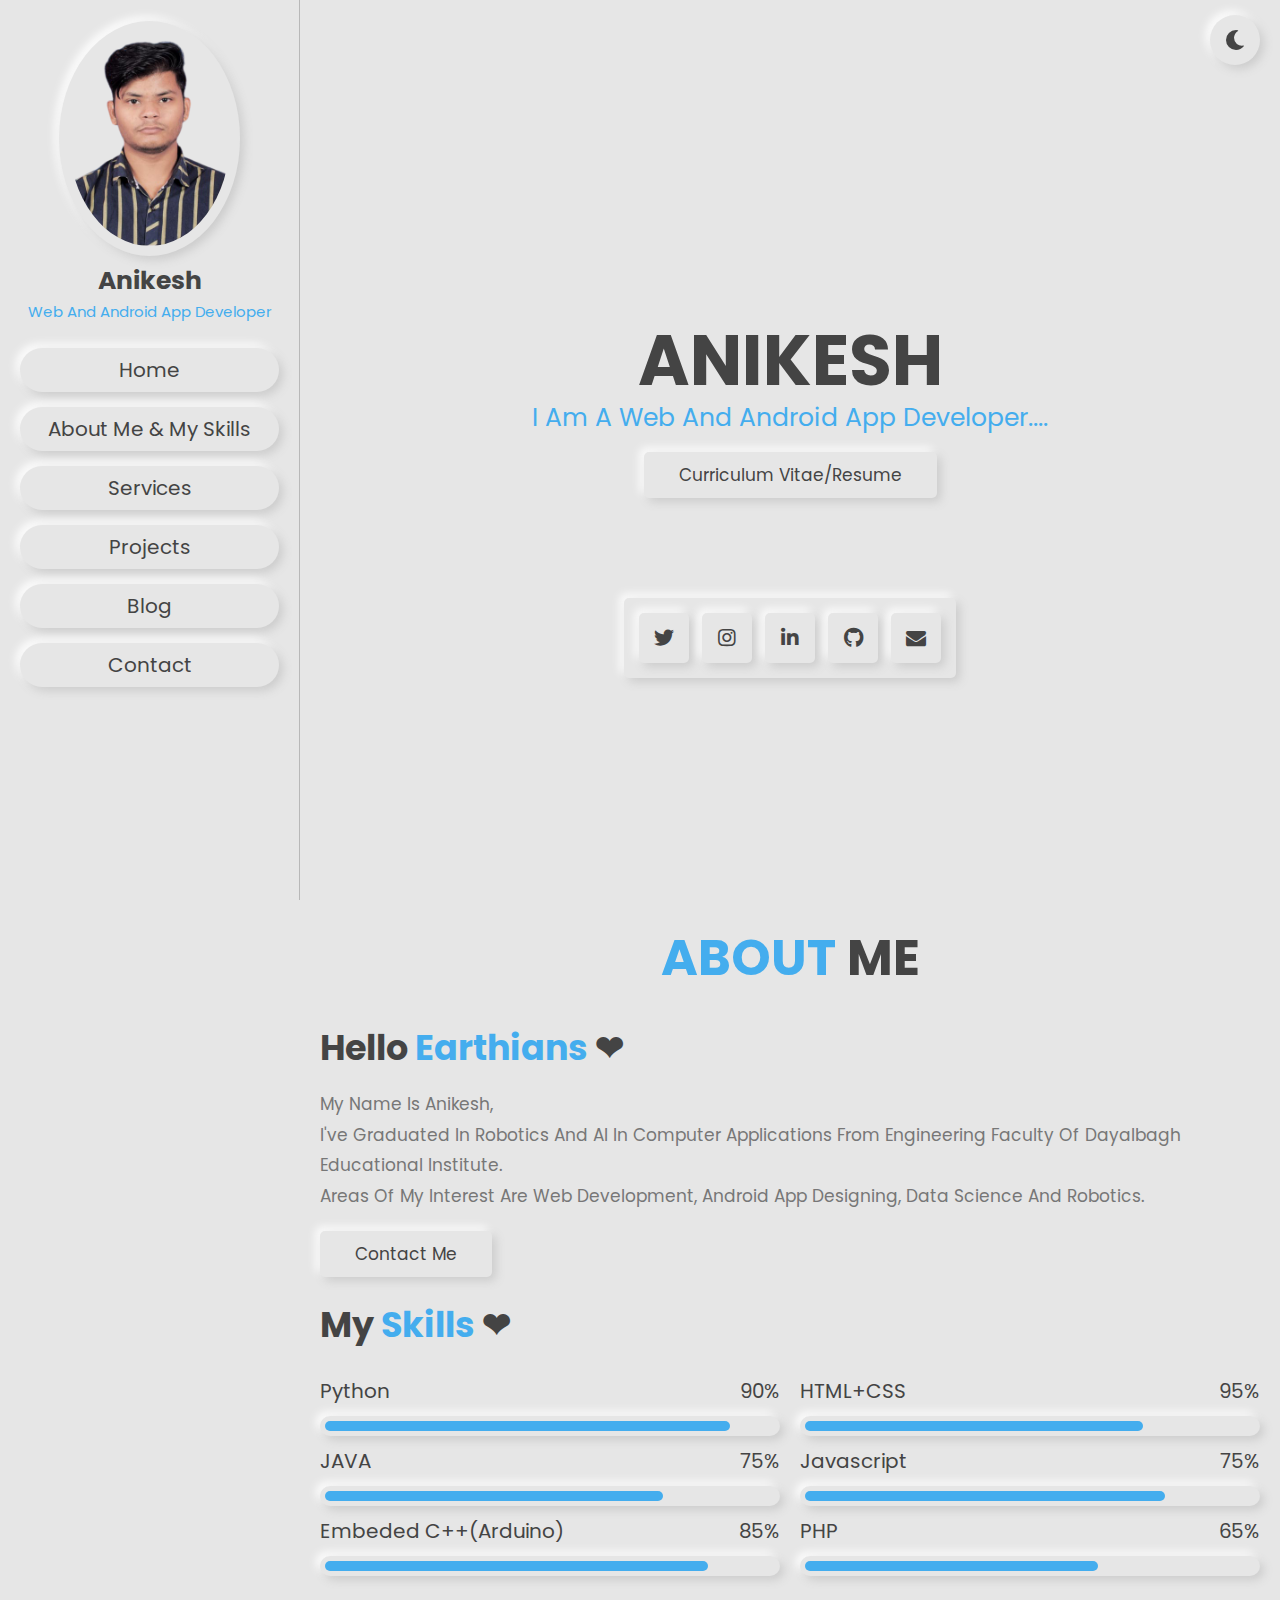
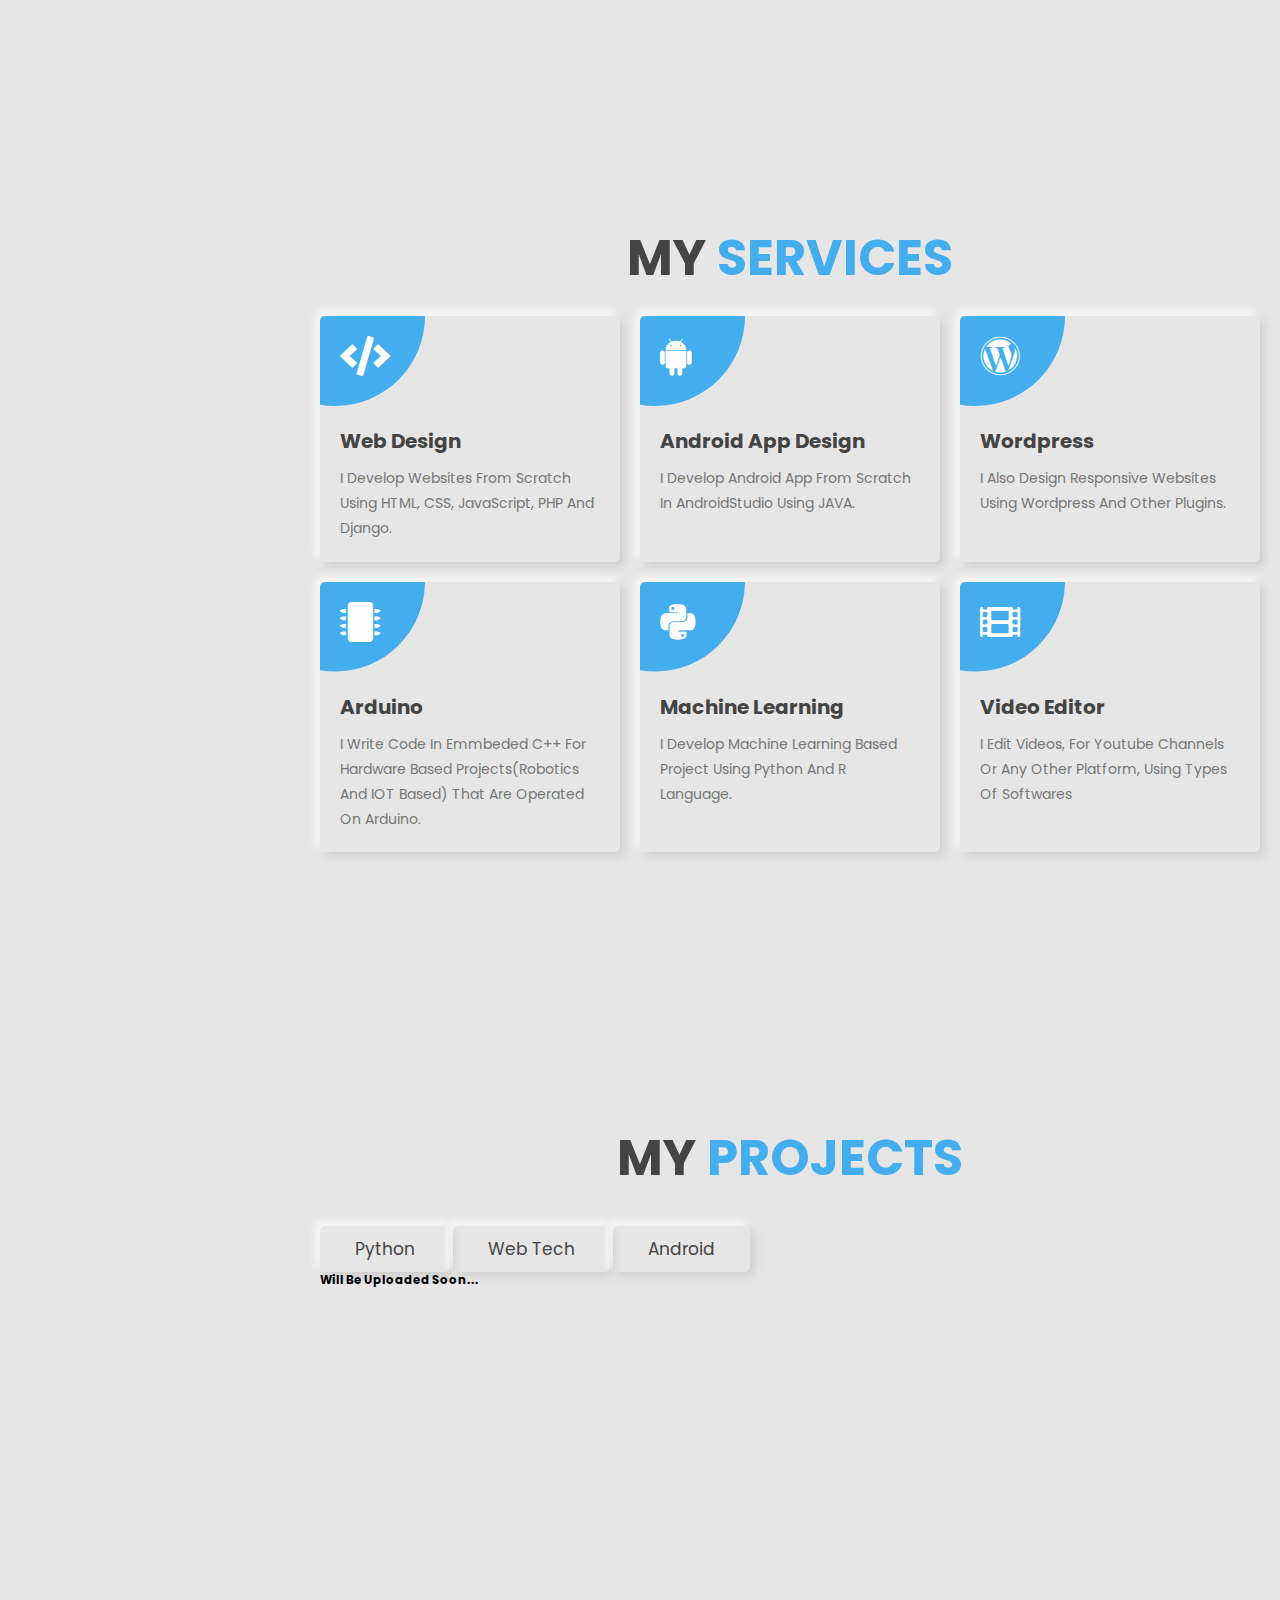
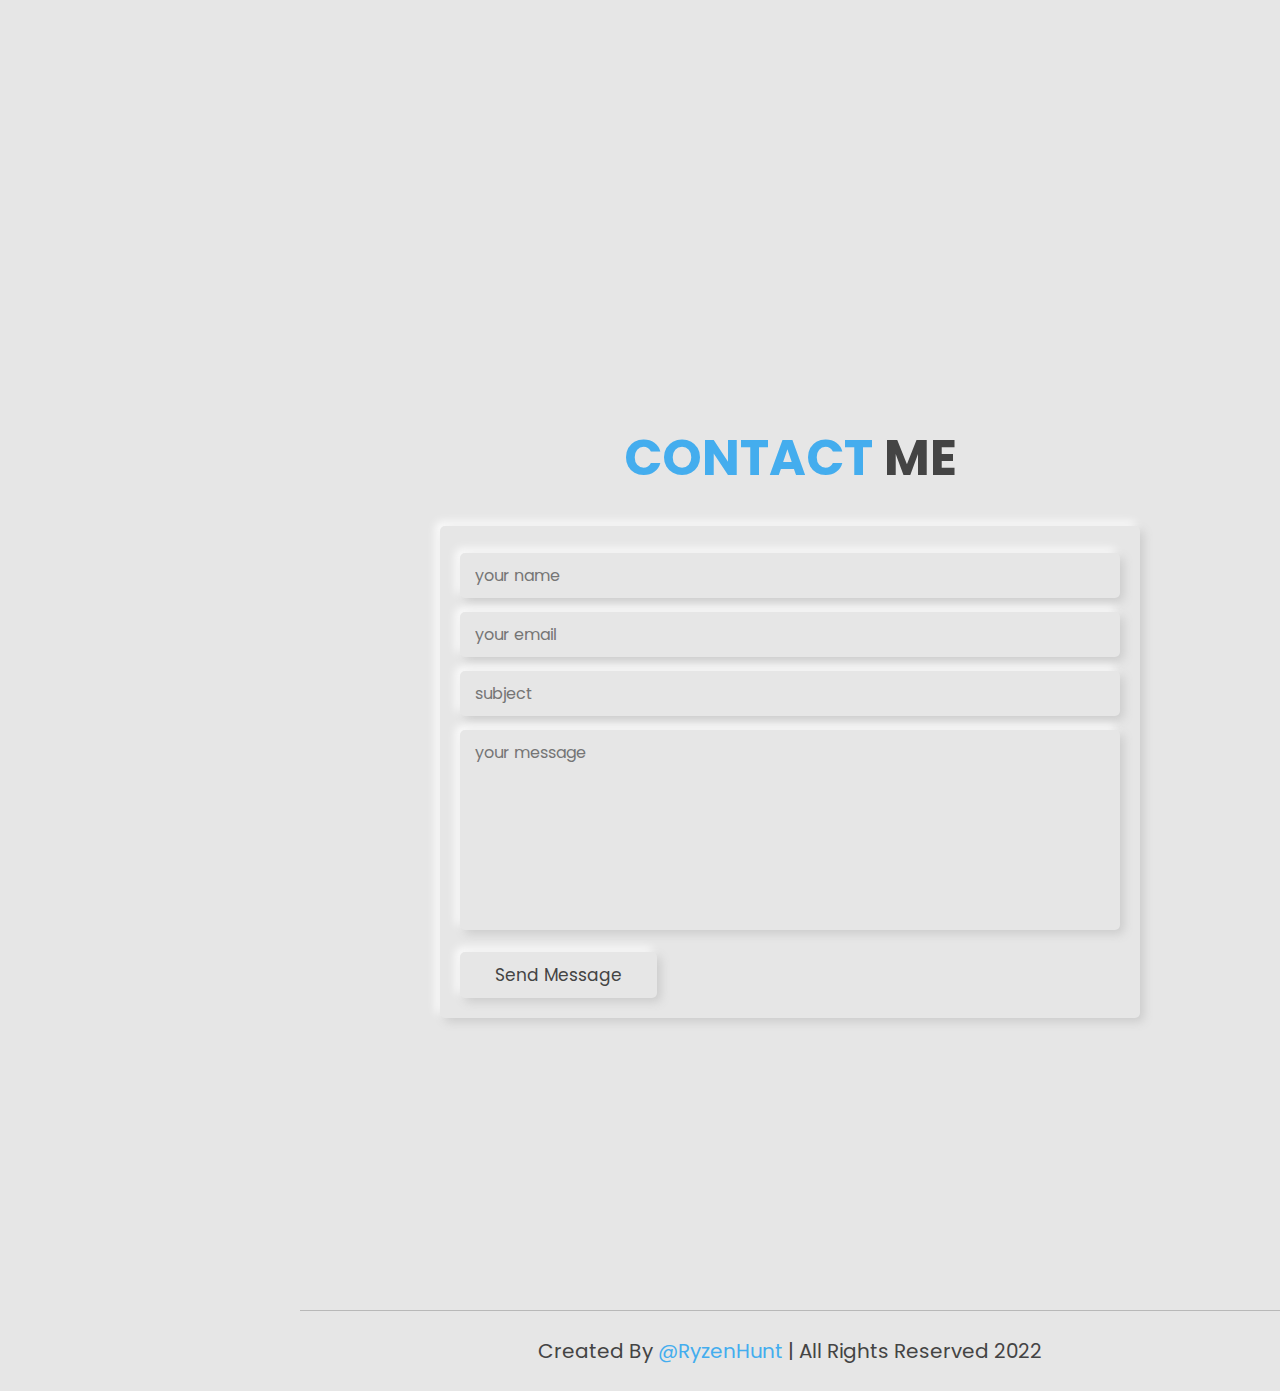
<file: index.html>
<!DOCTYPE html>
<html lang="en">
<head>
    <meta charset="UTF-8">
    <meta http-equiv="X-UA-Compatible" content="IE=edge">
    <meta name="viewport" content="width=device-width, initial-scale=1.0">
    <meta content="Anikesh" name="author"></meta>
    <meta content="This is the prtfolio of anikesh suryvanshy." name="description"></meta>
    <meta content="INDEX, FOLLOW" name="robots"></meta>
    <meta name="p:domain_verify" content="0231fd555efbd7ca2924d387123c071d"/>
    <meta content="Anikesh, anikesh, ANIKESH, aNIKESH, anikesh suryavanshi, Anikesh Suryavanshi, anikesh suryvanshy, Anikesh Suryvanshy, AnikeshSuryvanshy, anikeshsuryvanshy, anikeshsuryavanshi, AnikeshSuryavanshi" name="keywords"></meta>
    <title>Anikesh</title>

    <!-- font awesome cdn link  -->
    <link rel="stylesheet" href="https://cdnjs.cloudflare.com/ajax/libs/font-awesome/5.15.4/css/all.min.css">
    <link rel="stylesheet" href="https://use.fontawesome.com/releases/v5.8.1/css/all.css" integrity="sha384-50oBUHEmvpQ+1lW4y57PTFmhCaXp0ML5d60M1M7uH2+nqUivzIebhndOJK28anvf" crossorigin="anonymous">
    <link rel="stylesheet" href="https://cdnjs.cloudflare.com/ajax/libs/font-awesome/4.7.0/css/font-awesome.min.css">

    <!-- custom css file link  -->
    <link rel="stylesheet" href="css/style.css">


    <meta name="google-site-verification" content="VU02CObV_pAbS5PIHdOt0hj7SstaMy-1974KmVi4Y6g" />  
    

</head>
<body>
    <!-- Messenger Chat Plugin Code -->
    <div id="fb-root"></div>

    <!-- Your Chat Plugin code -->
    <div id="fb-customer-chat" class="fb-customerchat">
    </div>

    <script>
      var chatbox = document.getElementById('fb-customer-chat');
      chatbox.setAttribute("page_id", "101971985477465");
      chatbox.setAttribute("attribution", "biz_inbox");
    </script>

    <!-- Your SDK code -->
    <script>
      window.fbAsyncInit = function() {
        FB.init({
          xfbml            : true,
          version          : 'v13.0'
        });
      };

      (function(d, s, id) {
        var js, fjs = d.getElementsByTagName(s)[0];
        if (d.getElementById(id)) return;
        js = d.createElement(s); js.id = id;
        js.src = 'https://connect.facebook.net/en_US/sdk/xfbml.customerchat.js';
        fjs.parentNode.insertBefore(js, fjs);
      }(document, 'script', 'facebook-jssdk'));
    </script>
    
<!-- header section starts  -->

<header class="header">

    <div class="user">
        <img src="image/user-img.png" alt="">
        <h3>Anikesh</h3>
        <p>Web and Android App Developer</p>
    </div>

    <nav class="navbar">
        <a href="#home">Home</a>
        <a href="#about">About me & my skills</a>
        <a href="#services">Services</a>
        <a href="#portfolio">Projects</a>
        <!--<a href="#portfolio">Blog</a>-->
        <a href="https://ryzenhunt.blogspot.com" target=_blank>Blog</a>
        <a href="#contact">Contact</a>
    </nav>

</header>

<!-- header section ends -->

<div id="menu-btn" class="fas fa-bars"></div>

<!-- theme toggler  -->

<div id="theme-toggler" class="fas fa-moon"></div>

<!-- home section starts  -->

<section class="home" id="home">

    <div class="content">
        <h3>Anikesh</h3>
        <p>I am a Web and Android app developer....</p>
        <a href="Resume\Anikesh.pdf" class="btn" download>Curriculum vitae/Resume</a>
    </div>

    <div class="share">
        <!-- <a href="https://www.facebook.com/md.razishah.5/" class="fab fa-facebook-f"></a> -->
        <a href="https://twitter.com/AnikeshSuryvan2" class="fab fa-twitter" target="_blank"></a>
        <a href="https://www.instagram.com/ryzenhunt/" class="fab fa-instagram" target="_blank"></a>
        <a href="https://www.linkedin.com/in/anikesh-suryavanshi" class="fab fa-linkedin" target="_blank"></a>
        <!-- <a href="#" class="fab fa-pinterest"></a> -->
        <a href="https://github.com/AnikeshSuryavanshi" class="fab fa-github" target="_blank"></a>
        <a href="mailto:anikesh194111@dei.ac.in" class="fa fa-envelope" target=""_blank></a>
    </div>

</section>

<!-- home section ends -->

<!-- about section starts  -->

<section class="about" id="about">

    <h1 class="heading"> <span>about</span> me </h1>

    <div class="row">

        <!-- <div class="box-container">
            <div class="box">
                <h3>2+</h3>
                <p>years of experience</p>
            </div>
            <div class="box">
                <h3>450+</h3>
                <p>satisfied clients</p>
            </div>
            <div class="box">
                <h3>190+</h3>
                <p>working hours</p>
            </div>
            <div class="box">
                <h3>10+</h3>
                <p>awards won</p>
            </div>
        </div> -->

        <div class="content">
            <h3>Hello <span>Earthians </span>❤</h3>
            <p>my name is Anikesh, <br>
                I've graduated in Robotics and AI in Computer Applications from Engineering Faculty of Dayalbagh Educational Institute. <br> Areas of my interest are web development, Android app designing, Data science and robotics. 
            </p>
            <a href="#" class="btn">contact me</a>
            <br> <br>
            <h3>my <span>Skills </span>❤</h3>
        </div>

    </div>

    <div class="row">
        <div class="progress">
            <h3>Python <span>90%</span> </h3>
            <div class="bar bar-1-1"><span></span></div>
            <h3> JAVA <span>75%</span> </h3>
            <div class="bar bar-1-2"><span></span></div>
            <h3> Embeded C++(Arduino) <span>85%</span> </h3>
            <div class="bar bar-1-3"><span></span></div>
        </div>

        <div class="progress">
            <h3> HTML+CSS <span>95%</span> </h3>
            <div class="bar bar-1-2"><span></span></div>
            <h3> javascript <span>75%</span> </h3>
            <div class="bar bar-2-2"><span></span></div>
            <h3> PHP <span>65%</span> </h3>
            <div class="bar bar-2-3"><span></span></div>
        </div>

    </div>

</section>

<!-- about section ends -->

<!-- services section starts  -->

<section class="services" id="services">

    <h1 class="heading"> my <span>services</span> </h1>

    <div class="box-container">

        <div class="box">
            <!-- fab fa-python -->
            <i class="fas fa-code"></i>
            <h3>web design</h3>
            <p>I develop websites from scratch using HTML, CSS, JavaScript, PHP and Django.</p>
        </div>

        <div class="box">
            <i class="fa fa-android"></i>
            <!-- <i class="fas fa-paint-brush"></i> -->
            <h3>Android App Design</h3>
            <p>I develop android app from scratch in AndroidStudio using JAVA.</p>
        </div>

        <div class="box">
            <i class="fab fa-wordpress"></i>
            <h3>wordpress</h3>
            <p>I also design responsive websites using wordpress and other plugins.</p>
        </div>

        <div class="box">
            <!-- <i class="fas fa-mobile"></i> -->
            <i class="fas fa-microchip"></i>
            <h3>Arduino</h3>
            <p>I write code in Emmbeded C++ for hardware based projects(Robotics and IOT based) that are operated on Arduino.</p>
        </div>

        <div class="box">
            <i class="fab fa-python"></i>
            <h3>Machine Learning</h3>
            <p>I develop machine learning based project using python and r language.</p>
        </div>

        <div class="box">
            <i class="fas fa-film"></i>
            <h3>Video Editor</h3>
            <p>I edit videos, for youtube channels or any other platform, using types of softwares</p>
        </div>
        

    </div>

</section>

<!-- services section ends -->

<!-- portfolio section starts  -->

<section class="portfolio" id="portfolio">

    <h1 class="heading"> My <span>Projects</span> </h1>

    <div >
        <button class="btn active" onclick="filterSelect('python')">Python</button>
        <button class="btn" onclick="filterSelect('html+css')">Web Tech</button>
        <button class="btn" onclick="filterSelect('android')">Android</button>
    </div>
    <h3> Will be <span>uploaded</span> soon...</h3>
</section>

<!-- portfolio section ends -->

<!-- contact section starts -->

<section class="contact" id="contact">

    <h1 class="heading"> <span>contact</span> me </h1>

    <form action="https://formspree.io/f/mdobzegb" method="POST">
        <input type="text" placeholder="your name" class="box" name="username" required>
        <!-- <input type="text" placeholder="your Last name" class="box" name="username"> -->
        <input type="email" placeholder="your email" class="box" name="_replyto" required>
        <input type="text" placeholder="subject" class="box" name="message" required>
        <textarea class="box" placeholder="your message" id="message" cols="30" rows="10" name="message"></textarea>
        <input type="submit" value="send message" class="btn">
    </form>
    
</section>

<!-- contact section ends -->

<footer>
    <div class="credits"> created by <span>@RyzenHunt</span> | All rights reserved 2022</div>
</footer>



<script type="text/javascript">
    document.onkeydown = function (e) {
      e = e || window.event;
      if (e.ctrlKey) {
        var c = e.which || e.keyCode;
        switch (c) {
          case 83:
          case 85:
          case 65:
          case 73:
            e.preventDefault();
            e.stopPropagation();
            break;
        }
      }
    };

    window.addEventListener('contextmenu', function (e) {
      e.preventDefault();
    }, false);
  </script>







<!-- custom js file link  -->
<script src="js/script.js"></script>

</body>
</html>
</file>
<file: css/style.css>
@import url('https://fonts.googleapis.com/css2?family=Poppins:wght@100;200;300;400;500;600;700&display=swap');

:root{
    --green:#44adee;
    --black:#444;
    --light-color:#777;
    --bg-color:#e6e6e6;
    --border:.1rem solid rgba(0,0,0,.2);
    --box-shadow:.4rem .4rem 1rem #ccc,
                -.4rem -.4rem 1rem #fff;
    --box-shadow-inset:.4rem .4rem 1rem #ccc inset,
                      -.4rem -.4rem 1rem #fff inset;
}

*{
    font-family: 'Poppins', sans-serif;
    margin:0; padding:0;
    box-sizing: border-box;
    outline: none; border:none;
    text-decoration: none;
    text-transform: capitalize;
    transition: .2s linear;
}

html{
    font-size: 62.5%;
    overflow-x: hidden;
    scroll-behavior: smooth;
}

body{
    background: var(--bg-color);
    padding-left: 30rem;
    -ms-overflow-style: none; /* for Internet Explorer, Edge */
    scrollbar-width: none; /* for Firefox */
    overflow-y: scroll;
}
body::-webkit-scrollbar {
    display: none; /* for Chrome, Safari, and Opera */
  }

body.active{
    --black:#fff;
    --light-color:#ddd;
    --bg-color:#222;
    --border:.1rem solid rgba(0,0,0,.4);
    --box-shadow:.4rem .4rem 1rem #111,
                -.4rem -.4rem 1rem #333;
    --box-shadow-inset:.4rem .4rem 1rem #111 inset,
                      -.4rem -.4rem 1rem #333 inset;
}

section{
    min-height: 100vh;
    padding:2rem;
}

.btn{
    margin-top: 1rem;
    display: inline-block;
    padding:1rem 3.5rem;
    border-radius: .5rem;
    font-size: 1.7rem;
    cursor: pointer;
    background: none;
    color:var(--black);
    box-shadow: var(--box-shadow);
}

.btn:hover{
    box-shadow: var(--box-shadow-inset);
    color:var(--green);
}

.heading{
    text-align: center;
    font-size: 5rem;
    color:var(--black);
    text-transform: uppercase;
    padding-bottom: 2rem;
}

.heading span{
    color:var(--green);
    text-transform: uppercase;
}

.header{
    position: fixed;
    top:0; left: 0;
    z-index: 999;
    background: var(--bg-color);
    width: 30rem;
    border-right: var(--border);
    height: 100%;
    padding:2rem;
    text-align: center;
}

.header .user img{
    margin:.1rem 0;
    border:1rem solid transparent;
    border-radius: 50%;
    height: 70%;
    width: 70%;
    box-shadow: var(--box-shadow);
}

.header .user h3{
    color:var(--black);
    font-size: 2.5rem;
}

.header .user p{
    color:var(--green);
    font-size: 1.5rem;
}

.header .navbar{
    padding-top: 1rem;
}

.header .navbar a{
    display: block;
    margin:1.5rem 0;
    padding:.7rem;
    border-radius: 5rem;
    font-size: 2rem;
    box-shadow: var(--box-shadow);
    color:var(--black);
}

.header .navbar a:hover{
    box-shadow: var(--box-shadow-inset);
    color: var(--green);
}

#menu-btn{
    position: fixed;
    top:1.5rem; left: 2rem;
    z-index: 1000;
    height: 5rem;
    width: 5rem;
    line-height: 5rem;
    border-radius: 50%;
    font-size: 2rem;
    cursor: pointer;
    box-shadow: var(--box-shadow);
    text-align: center;
    color:var(--black);
    background: var(--bg-color);
    display: none;
}

#menu-btn:hover{
    color:var(--green);
    box-shadow: var(--box-shadow-inset);
}

#theme-toggler{
    position: fixed;
    top:1.5rem; right: 2rem;
    z-index: 1000;
    height: 5rem;
    width: 5rem;
    line-height: 5rem;
    border-radius: 50%;
    font-size: 2rem;
    cursor: pointer;
    box-shadow: var(--box-shadow);
    text-align: center;
    color:var(--black);
    background: var(--bg-color);
}

#theme-toggler:hover{
    color:var(--green);
    box-shadow: var(--box-shadow-inset);
}

.home{
    display: flex;
    flex-flow: column;
    align-items: center;
    justify-content: center;
    text-align: center;
}

.home .content h3{
    font-size: 7rem;
    color:var(--black);
    line-height: 1.1;
    text-transform: uppercase;
}

.home .content p{
    font-size: 2.5rem;
    color:var(--green);
    padding-bottom: .5rem;
}

.home .share{
    position: relative;
    top: 10rem;
    border-radius: .5rem;
    box-shadow: var(--box-shadow);
    padding:1rem;
}

.home .share a{
    height: 5rem;
    width: 5rem;
    line-height: 5rem;
    box-shadow: var(--box-shadow);
    margin:.5rem;
    font-size: 2rem;
    color:var(--black);
    border-radius: .5rem;
}

.home .share a:hover{
    box-shadow: var(--box-shadow-inset);
    color:var(--green);
}

.about .row{
    display: flex;
    align-items: center;
    flex-wrap: wrap-reverse;
    gap:2rem;
}

.about .row .box-container{
    flex:1 1 40rem;
    display: flex;
    gap:1.5rem;
    flex-wrap: wrap;
}

.about .row .box-container .box{
    flex:1 1 18rem;
    text-align: center;
    padding:2rem;
    border-radius: .5rem;
    box-shadow: var(--box-shadow);
}

.about .row .box-container .box h3{
    font-size: 5rem;
    color:var(--black);
    line-height: 1.1;
}

.about .row .box-container .box p{
    font-size: 1.7rem;
    color:var(--light-color);
    padding:.5rem 0;
}

.about .row .content{
    flex:1 1 40rem;
}

.about .row .content h3{
    font-size: 3.5rem;
    color:var(--black);
    line-height: 1.8;
}

.about .row .content h3 span{
    color:var(--green);
}

.about .row .content p{
    font-size: 1.7rem;
    color:var(--light-color);
    line-height: 1.8;
    padding:1rem 0;
}

.about .row:nth-child(3){
    padding-top: 2rem;
}

.about .row .progress{
    flex:1 1 40rem;
}

.about .row .progress h3{
    color:var(--black);
    font-weight: normal;
    font-size: 2rem;
    display: flex;
    align-items: center;
    justify-content: space-between;
}

.about .row .progress .bar{
    box-shadow: var(--box-shadow);
    border-radius: 5rem;
    height:2rem;
    padding:.5rem;
    margin:1rem 0;
}

.about .row .progress .bar span{
    display: block;
    height: 100%;
    background: var(--green);
    border-radius: 5rem;
}

.about .row .progress .bar-1-1 span{
    width: 90%;
}

.about .row .progress .bar-1-2 span{
    width: 75%;
}

.about .row .progress .bar-1-3 span{
    width: 85%;
}

.about .row .progress .bar-2-1 span{
    width: 95%;
}

.about .row .progress .bar-2-2 span{
    width: 80%;
}

.about .row .progress .bar-2-3 span{
    width: 65%;
}

.services .box-container{
    display: grid;
    grid-template-columns: repeat(auto-fit, minmax(27rem, 1fr));
    gap:2rem;
}

.services .box-container .box{
    padding:2rem;
    border-radius: .5rem;
    box-shadow: var(--box-shadow);
    position: relative;
    z-index: 0;
    overflow:hidden;
}

.services .box-container .box i{
    font-size:4rem;
    padding-bottom: 5rem;
    color:#fff;
}

.services .box-container .box h3{
    font-size:2rem;
    padding-bottom: 1rem;
    color:var(--black);
}

.services .box-container .box p{
    font-size:1.4rem;
    line-height: 1.8;
    color:var(--light-color);
}

.services .box-container .box::before{
    content: '';
    position: absolute;
    top:0; left: 0;
    height: 100%;
    width: 100%;
    background: var(--green);
    z-index: -1;
    clip-path: circle(9rem at 5% 0%);
    transition: .3s linear;
}

.services .box-container .box:hover::before{    
    clip-path: circle(100%);
}

.services .box-container .box:hover > *{
    color:#fff;
}

.portfolio .box-container{
    display: grid;
    grid-template-columns: repeat(auto-fit, minmax(27rem, 1fr));
    gap:2rem;
}

.portfolio .box-container .box{
    height: 25rem;
    border-radius: .5rem;
    overflow:hidden;
    box-shadow: var(--box-shadow);
    position: relative;
    border:1rem solid transparent;
}

.portfolio .box-container .box img{
    height: 100%;
    width: 100%;
    object-fit: cover;
}

.portfolio .box-container .box .content{
    position: absolute;
    top:0; left: 0;
    height: 100%;
    width: 100%;
    background: var(--bg-color);
    display: grid;
    place-items: center;
    transform: scale(0);
}

.portfolio .box-container .box:hover .content{
    transform: scale(1);
}

.portfolio .box-container .box .content h3{
    font-size: 2.5rem;
    color:var(--black);
    text-transform: uppercase;
    transform: translateY(-5rem);
    opacity: 0;
    transition-delay: .3s;
}

.portfolio .box-container .box:hover .content h3{
    transform: translateY(0rem);
    opacity: 1;
}

.contact form{
    margin:1rem auto;
    max-width: 70rem;
    border-radius: .5rem;
    box-shadow: var(--box-shadow);
    padding:2rem;
}

.contact form .box{
    padding:1rem 1.5rem;
    width:100%;
    background: none;
    color:var(--black);
    font-size: 1.6rem;
    text-transform: none;
    margin:.7rem 0;
    box-shadow: var(--box-shadow);
    border-radius: .5rem;
}

.contact form textarea{
    height: 20rem;
    resize: none;
}

.contact form .box:focus{
    box-shadow: var(--box-shadow-inset);
}

.credits{
    font-size: 2rem;
    text-align: center;
    padding:2.5rem 1rem;
    margin-top: 1rem;
    border-top: var(--border);
    color:var(--black);
}

.credits span{
    color: var(--green);
}
















/* media queries  */

@media (max-width:991px){

    html{
        font-size: 55%;
    }

    body{
        padding-left: 0;
    }

    .header{
        left:-110%;
    }

    .header.active{
        left:0%;
        transition: .4s linear;
    }

    #menu-btn{
        display: initial;
    }

}

@media (max-width:450px){

    html{
        font-size: 50%;
    }

    .header{
        width:100%;
        border-right: 0;
    }

}
</file>
